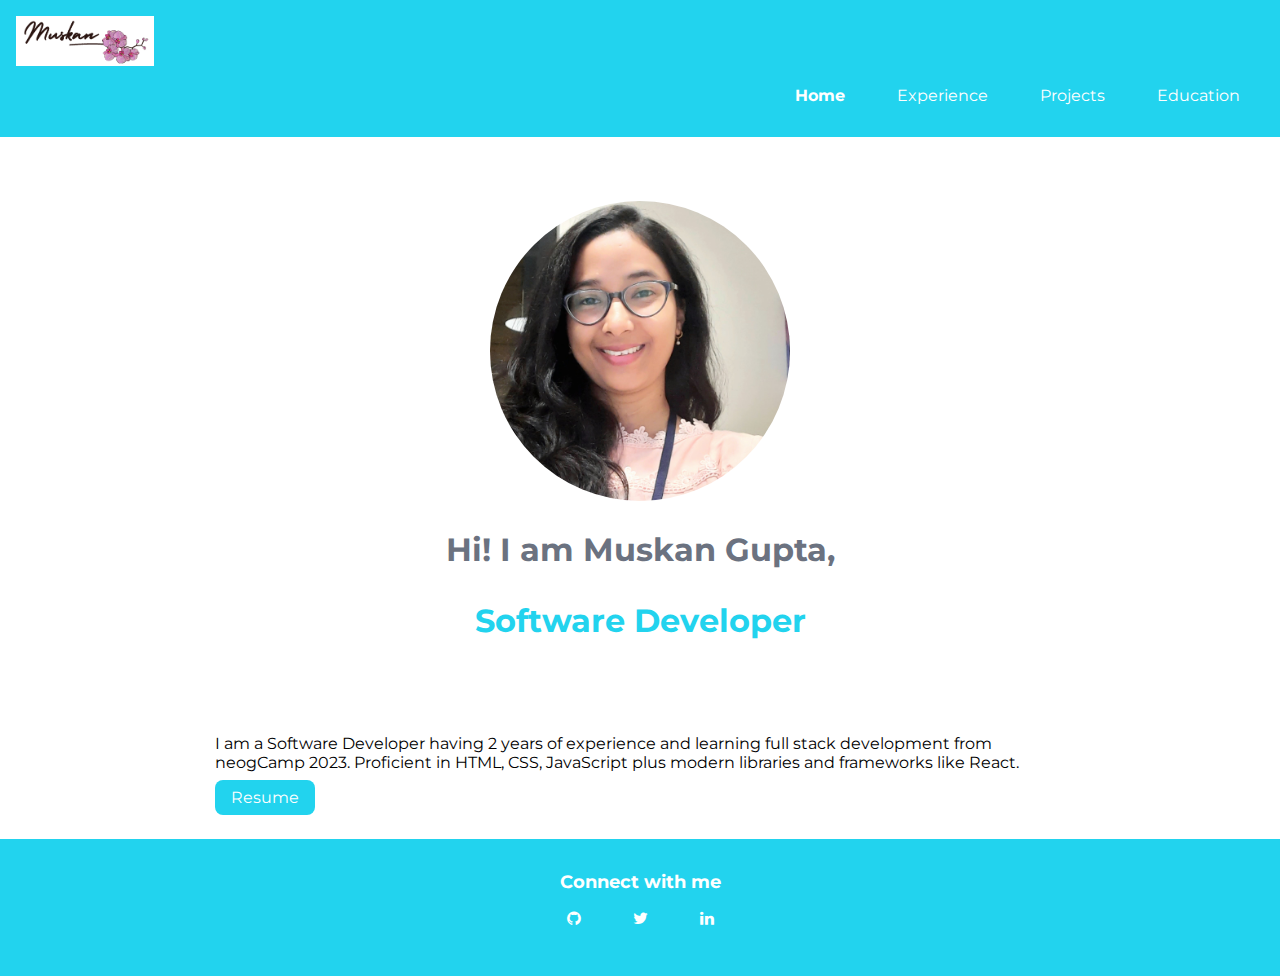
<file: index.html>
<!DOCTYPE html>
<html lang="en">
  <head>
    <meta charset="UTF-8" />
    <meta http-equiv="X-UA-Compatible" content="IE=edge" />
    <meta name="viewport" content="width=device-width, initial-scale=1.0" />
    <title>Home | Muskan Gupta</title>
    <link rel="stylesheet" href="/styles.css" />
    <link
      rel="stylesheet"
      href="https://cdnjs.cloudflare.com/ajax/libs/font-awesome/4.7.0/css/font-awesome.min.css"
    />
  </head>
  <body>
    <nav class="navigation container">
      <div class="nav-brand"><img src="/images/Muskan-logo.png" height="50px"/></div>
      <ul class="list-non-bullet nav-pills">
        <li class="list-item-inline">
          <a class="link link-active" href="/">Home</a>
        </li>
        <li class="list-item-inline">
          <a class="link" href="/experience.html">Experience</a>
        </li>
        <li class="list-item-inline">
          <a class="link" href="/projects.html">Projects</a>
        </li>
        <!-- <li class="list-item-inline">
          <a class="link" href="/blogs.html">Blogs</a>
        </li> -->
        <li class="list-item-inline">
          <a class="link" href="/education.html">Education</a>
        </li>
      </ul>
    </nav>
    <header class="hero">
      <img class="hero-img" src="images/MUSKAN.jpg" />
      <h1 class="hero-heading">
        Hi! I am Muskan Gupta,
        <p class="heading-inverted">Software Developer</p>
      </h1>
    </header>

    <!-- <section class="section ow">
        <div class="container container-center">
            <h1>Technologies</h1>
            <p>I'm familiar with HTML5, CSS3, JavaScript, Git, NodeJS, ReactJS and Web Hosting</p>
        </div>
       
    </section>
    <section class="section">
        <div class="container container-center">
            <h1>Projects</h3>
            <p>I like to showcase my work and thus, you can see my projects hosted online</p>
            <a class="link link-primary" href="/projects.html">See Projects</a>
        </div>
    </section>
    <section class="section ow">
        <div class="container container-center">
            <h1>Blogs</h1>
            <p>I am also working on some technical and non techincal blogs. I like to document my journey of learning.</p>
            <a class="link link-secondary" href="/blogs.html">Read Blogs </a>
        </div>
       
    </section> -->
    <section class="section">
      <div class="container container-center">
        <!-- <h1>Projects</h3> -->
        <p>
          I am a Software Developer having 2 years of experience and learning
          full stack development from neogCamp 2023. Proficient in HTML, CSS,
          JavaScript plus modern libraries and frameworks like React.
        </p>
        <!-- <a class="link link-primary" href="/projects.html">See Projects</a> -->
        <a
          class="link link-primary"
          href="https://www.dropbox.com/scl/fi/qvkech6oev6zp2ziqg8ep/Muskan-Gupta-Resume.pdf?rlkey=4brwbwcna6hjy8vlw7s2j96bl&dl=0"
          target="_blank"
          >Resume</a
        >
      </div>
    </section>
    <footer class="footer">
      <div class="footer-header">Connect with me</div>
      <ul class="social-links list-non-bullet">
        <li class="list-item-inline">
          <a class="link" href="https://github.com/GMuskan/" target="_blank"
            ><i class="fa fa-github" aria-hidden="true"></i
          ></a>
        </li>
        <li class="list-item-inline">
          <a class="link" href="https://twitter.com/Muskaan58571762" target="_blank"
            ><i class="fa fa-twitter" aria-hidden="true"></i
          ></a>
        </li>
        <li class="list-item-inline">
          <a
            class="link"
            href="https://www.linkedin.com/in/muskan-gupta-75482b166/"
            target="_blank"
            ><i class="fa fa-linkedin" aria-hidden="true"></i
          ></a>
        </li>
      </ul>
    </footer>
  </body>
</html>
</file>
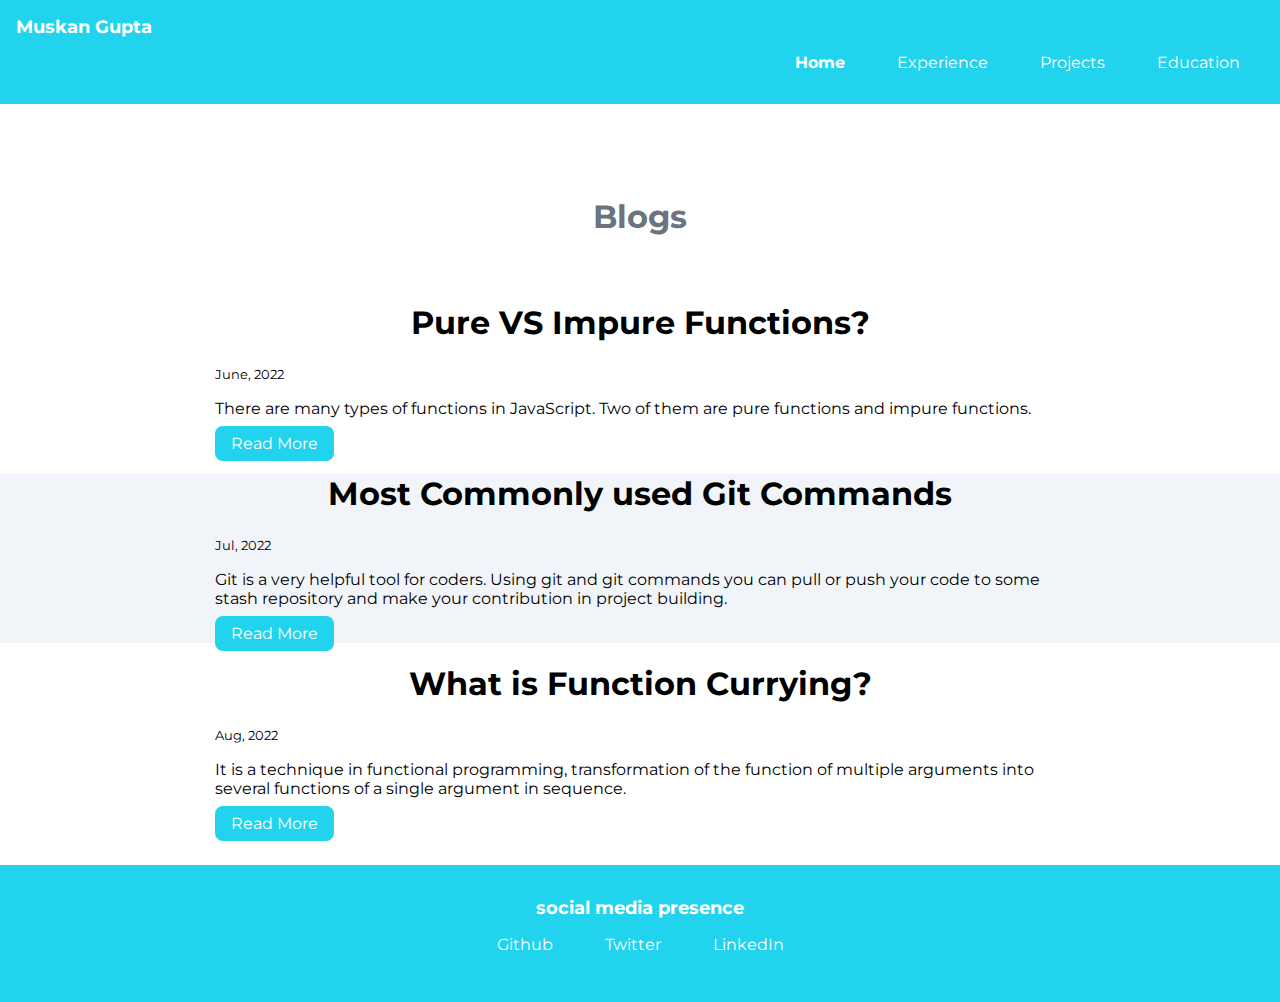
<file: blogs.html>
<!DOCTYPE html>
<html lang="en">
<head>
    <meta charset="UTF-8">
    <meta http-equiv="X-UA-Compatible" content="IE=edge">
    <meta name="viewport" content="width=device-width, initial-scale=1.0">
    <title>Blogs | Muskan Gupta</title>
    <link rel="stylesheet" href="/styles.css">
</head>
<body>
    <nav class="navigation container">
        <div class="nav-brand">Muskan Gupta</div>
        <ul class="list-non-bullet nav-pills">
            <li class="list-item-inline">
                <a class="link link-active" href="/">Home</a>
            </li>
            <li class="list-item-inline">
                <a class="link" href="/experience.html">Experience</a>
            </li>
            <li class="list-item-inline">
                <a class="link" href="/projects.html">Projects</a>
            </li>
            <!-- <li class="list-item-inline">
                <a class="link" href="/blogs.html">Blogs</a>
            </li> -->
            <li class="list-item-inline">
                <a class="link" href="/education.html">Education</a>
            </li>
        </ul>
    </nav>
    <header class="hero">
        
        <h1 class="hero-heading">Blogs</h1>
    </header>
    <ul class="list-non-bullet section">
        <li>
            <div class="container container-center">
                <h1>Pure VS Impure Functions?</h1>
                <small>June, 2022</small>
                <p>There are many types of functions in JavaScript. Two of them are pure functions and impure functions.</p>
                <a class="link link-primary" href="./pureImpureFunctions.html">Read More</a>
               
            </div>
            
        </li>
    </ul>

    <ul class="list-non-bullet section ow">
        <li>
            <div class="container container-center">
                <h1>Most Commonly used Git Commands </h1>
                <small>Jul, 2022</small>
                <p>Git is a very helpful tool for coders. Using git and git commands you can pull or push your code to some stash repository and make your contribution in project building. </p>
                <a class="link link-primary" href="./gitcommands.html">Read More</a>
               
            </div>
            
        </li>
    </ul>
    
    <ul class="list-non-bullet section">
        <li>
            <div class="container container-center">
                <h1>What is Function Currying? </h1>
                <small>Aug, 2022</small>
                <p>It is a technique in functional programming, transformation of the function of multiple arguments into several functions of a single argument in sequence.</p>
                <a class="link link-primary" href="./functionCurrying.html">Read More</a>
               
            </div>
            
        </li>
    </ul>

    <footer class="footer">
        <div class="footer-header">social media presence</div>
        <ul class="social-links list-non-bullet ">
            <li class="list-item-inline">
                <a class="link" href="https://github.com/GMuskan/">Github</a>
            </li>
            <li class="list-item-inline">
                <a class="link" href="https://twitter.com/Muskan0905">Twitter</a>
            </li>
            <li class="list-item-inline">
                <a class="link" href="https://www.linkedin.com/in/muskan-gupta-75482b166/">LinkedIn</a>
            </li>
        </ul>   
    </footer>
</body>
</html>
</file>
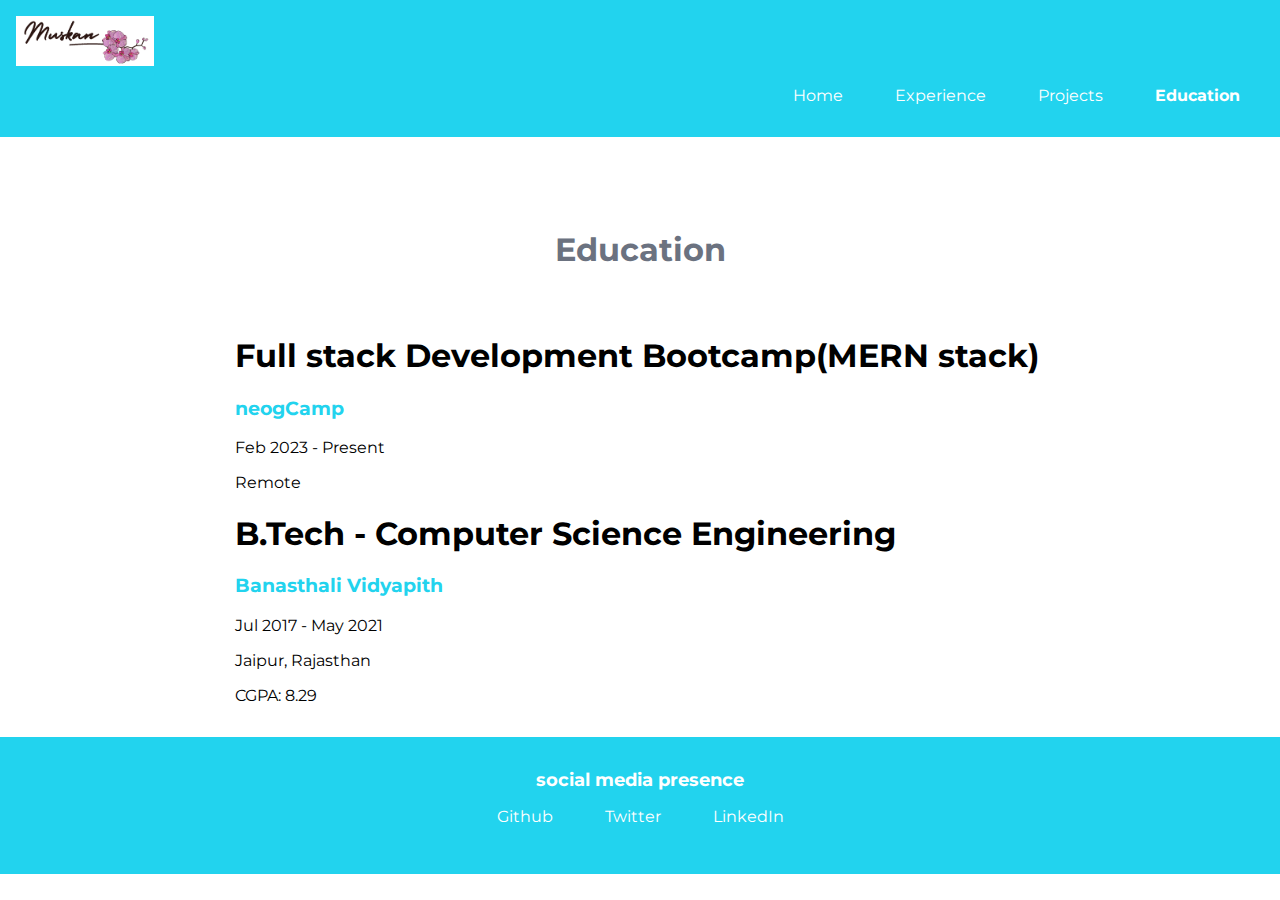
<file: education.html>
<!DOCTYPE html>
<html lang="en">
  <head>
    <meta charset="UTF-8" />
    <meta http-equiv="X-UA-Compatible" content="IE=edge" />
    <meta name="viewport" content="width=device-width, initial-scale=1.0" />
    <title>Projects | Muskan Gupta</title>
    <link rel="stylesheet" href="/styles.css" />
    <link
      rel="stylesheet"
      href="https://cdnjs.cloudflare.com/ajax/libs/font-awesome/4.7.0/css/font-awesome.min.css"
    />
  </head>
  <body>
    <nav class="navigation container">
      <div class="nav-brand">
        <img src="/images/Muskan-logo.png" height="50px" />
      </div>
      <ul class="list-non-bullet nav-pills">
        <li class="list-item-inline">
          <a class="link" href="/">Home</a>
        </li>
        <li class="list-item-inline">
          <a class="link" href="/experience.html">Experience</a>
        </li>
        <li class="list-item-inline">
          <a class="link" href="/projects.html">Projects</a>
        </li>
        <!-- <li class="list-item-inline">
          <a class="link" href="/blogs.html">Blogs</a>
        </li> -->
        <li class="list-item-inline">
          <a class="link link-active" href="/education.html">Education</a>
        </li>
      </ul>
    </nav>
    <header class="hero">
      <h1 class="hero-heading">
        Education
        <!-- <span class="heading-inverted">projects</span> -->
      </h1>
    </header>
    <ul class="list-non-bullet">
      <li>
        <div class="container container-center">
          <h1>Full stack Development Bootcamp(MERN stack)</h1>
          <h3>
            <span class="heading-inverted">neogCamp</span>
          </h3>
          <p>Feb 2023 - Present</p>
          <p>Remote</p>
        </div>
      </li>
      <li>
        <div class="container container-center">
          <h1>B.Tech - Computer Science Engineering</h1>
          <h3><span class="heading-inverted">Banasthali Vidyapith</span></h3>
          <p>Jul 2017 - May 2021</p>
          <p>Jaipur, Rajasthan</p>
          <p>CGPA: 8.29</p>
        </div>
      </li>
    </ul>
    <footer class="footer">
      <div class="footer-header">social media presence</div>
      <ul class="social-links list-non-bullet">
        <li class="list-item-inline">
          <a class="link" href="https://github.com/GMuskan/">Github</a>
        </li>
        <li class="list-item-inline">
          <a class="link" href="https://twitter.com/Muskaan58571762">Twitter</a>
        </li>
        <li class="list-item-inline">
          <a
            class="link"
            href="https://www.linkedin.com/in/muskan-gupta-75482b166/"
            >LinkedIn</a
          >
        </li>
      </ul>
    </footer>
  </body>
</html>
</file>
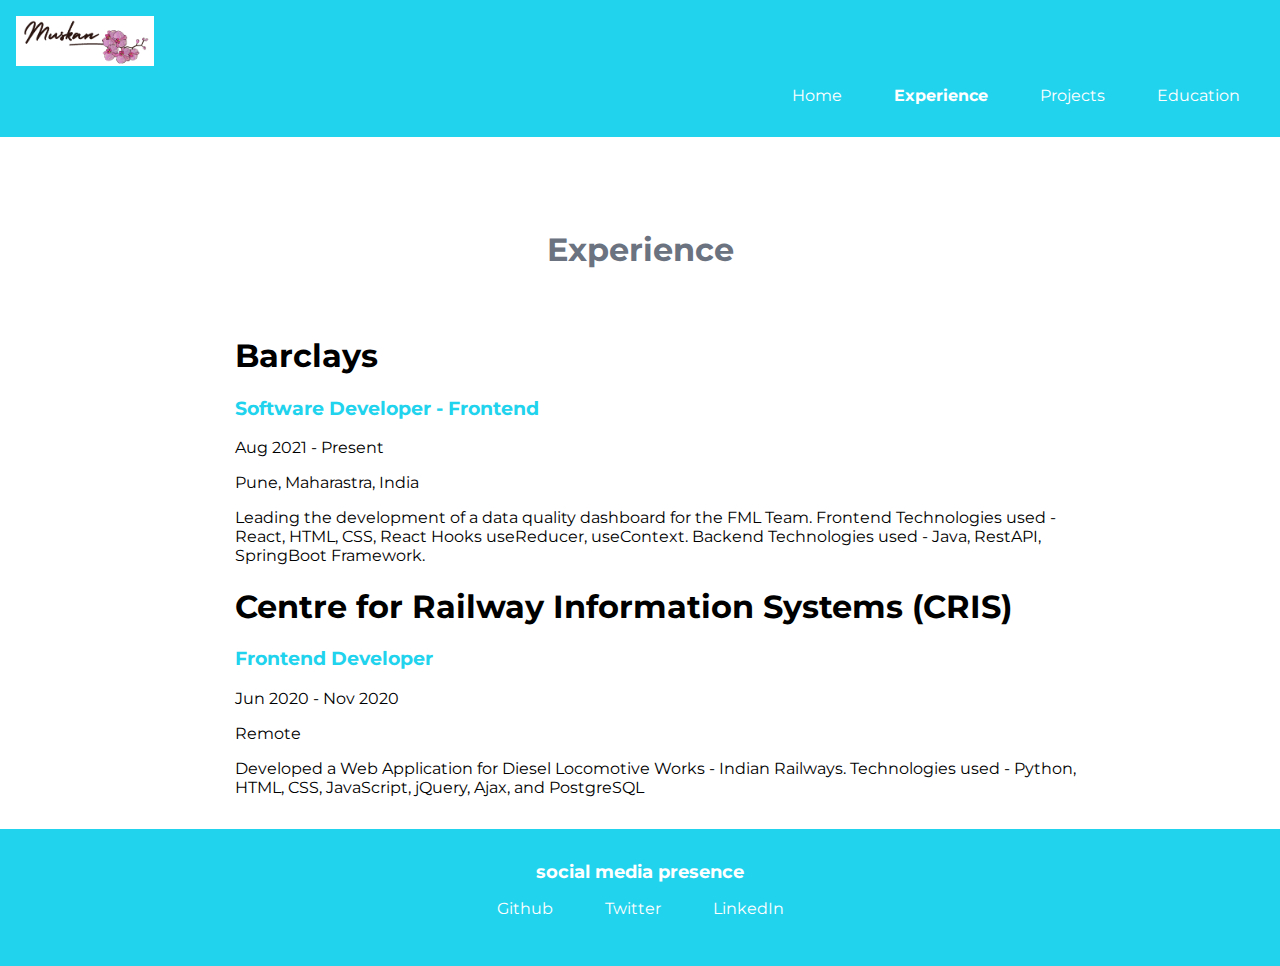
<file: experience.html>
<!DOCTYPE html>
<html lang="en">
  <head>
    <meta charset="UTF-8" />
    <meta http-equiv="X-UA-Compatible" content="IE=edge" />
    <meta name="viewport" content="width=device-width, initial-scale=1.0" />
    <title>Projects | Muskan Gupta</title>
    <link rel="stylesheet" href="/styles.css" />
    <link
      rel="stylesheet"
      href="https://cdnjs.cloudflare.com/ajax/libs/font-awesome/4.7.0/css/font-awesome.min.css"
    />
  </head>
  <body>
    <nav class="navigation container">
      <div class="nav-brand"><img src="/images/Muskan-logo.png" height="50px"/></div>
      <ul class="list-non-bullet nav-pills">
        <li class="list-item-inline">
          <a class="link" href="/">Home</a>
        </li>
        <li class="list-item-inline">
          <a class="link link-active" href="/experience.html">Experience</a>
        </li>
        <li class="list-item-inline">
          <a class="link" href="/projects.html">Projects</a>
        </li>
        <!-- <li class="list-item-inline">
          <a class="link" href="/blogs.html">Blogs</a>
        </li> -->
        <li class="list-item-inline">
          <a class="link" href="/education.html">Education</a>
        </li>
      </ul>
    </nav>
    <header class="hero">
      <h1 class="hero-heading">
        Experience
        <!-- <span class="heading-inverted">projects</span> -->
      </h1>
    </header>
    <ul class="list-non-bullet">
      <li>
        <div class="container container-center">
          <h1>Barclays</h1>
          <h3>
            <span class="heading-inverted">Software Developer - Frontend</span>
          </h3>
          <p>Aug 2021 - Present</p>
          <p>Pune, Maharastra, India</p>
          <p>
            Leading the development of a data quality dashboard for the FML
            Team. Frontend Technologies used - React, HTML, CSS, React Hooks
            useReducer, useContext. Backend Technologies used - Java, RestAPI,
            SpringBoot Framework.
          </p>
        </div>
      </li>
      <li>
        <div class="container container-center">
          <h1>Centre for Railway Information Systems (CRIS)</h1>
          <h3><span class="heading-inverted">Frontend Developer</span></h3>
          <p>Jun 2020 - Nov 2020</p>
          <p>Remote</p>
          <p>
            Developed a Web Application for Diesel Locomotive Works - Indian
            Railways. Technologies used - Python, HTML, CSS, JavaScript, jQuery,
            Ajax, and PostgreSQL
          </p>
        </div>
      </li>
    </ul>
    <footer class="footer">
      <div class="footer-header">social media presence</div>
      <ul class="social-links list-non-bullet">
        <li class="list-item-inline">
          <a class="link" href="https://github.com/GMuskan/">Github</a>
        </li>
        <li class="list-item-inline">
          <a class="link" href="https://twitter.com/Muskaan58571762">Twitter</a>
        </li>
        <li class="list-item-inline">
          <a
            class="link"
            href="https://www.linkedin.com/in/muskan-gupta-75482b166/"
            >LinkedIn</a
          >
        </li>
      </ul>
    </footer>
  </body>
</html>
</file>
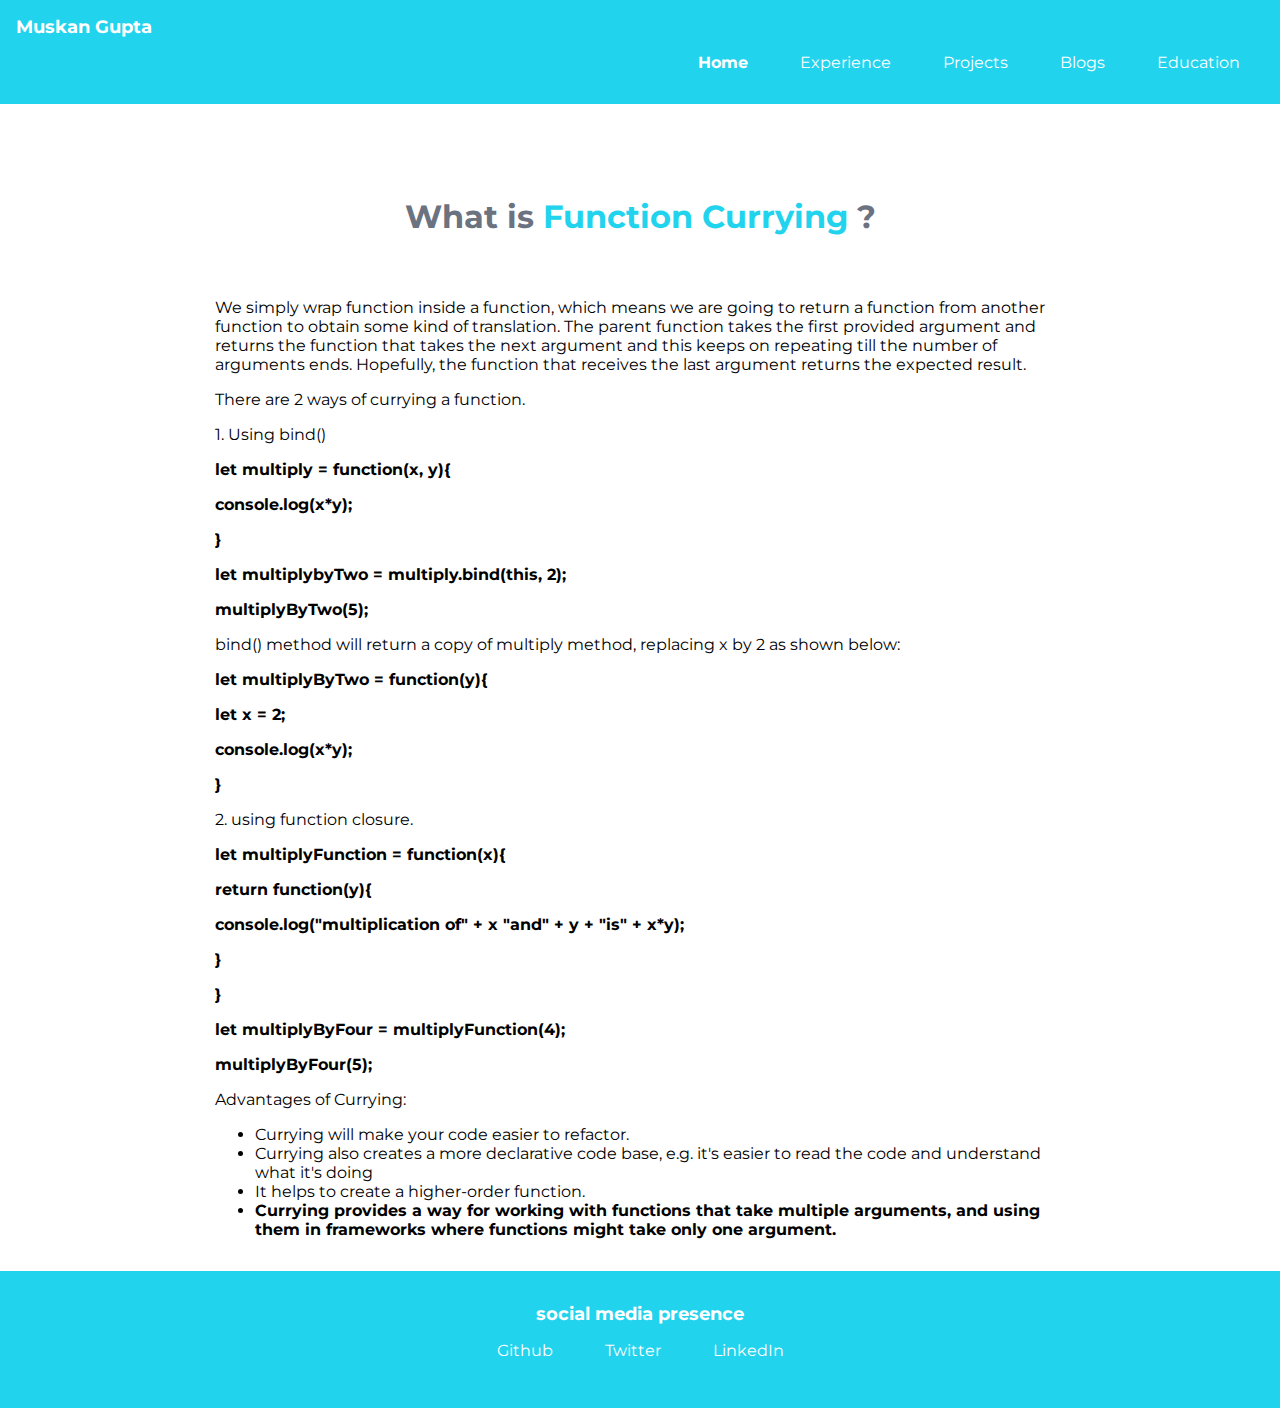
<file: functionCurrying.html>
<!DOCTYPE html>
<html lang="en">
<head>
    <meta charset="UTF-8">
    <meta http-equiv="X-UA-Compatible" content="IE=edge">
    <meta name="viewport" content="width=device-width, initial-scale=1.0">
    <title>Function Currying | Blogs | Muskan Gupta</title>
    <link rel="stylesheet" href="/styles.css">
</head>
<body>
    <nav class="navigation container">
      <div class="nav-brand">Muskan Gupta</div>
      <ul class="list-non-bullet nav-pills">
        <li class="list-item-inline">
          <a class="link link-active" href="/">Home</a>
        </li>
        <li class="list-item-inline">
          <a class="link" href="/experience.html">Experience</a>
        </li>
        <li class="list-item-inline">
          <a class="link" href="/projects.html">Projects</a>
        </li>
        <li class="list-item-inline">
          <a class="link" href="/blogs.html">Blogs</a>
        </li>
        <li class="list-item-inline">
          <a class="link" href="/education.html">Education</a>
        </li>
      </ul>
    </nav>
    <header class="hero">
        <h1 class="hero-heading">What is <span class="heading-inverted">Function Currying</span> ?</h1>
    </header>
    <div class="container container-center">
        <p>We simply wrap function inside a function, which means we are going to return a function from another function to obtain some kind of translation. The parent function takes the first provided argument and returns the function that takes the next argument and this keeps on repeating till the number of arguments ends. Hopefully, the function that receives the last argument returns the expected result.</p>
        <p>There are 2 ways of currying a function.</p>
        <p>1. Using bind()</p>
        <div>
            <b>
                <p>let multiply = function(x, y){</p>
                    <p>console.log(x*y);</p>
                <p>}</p>
                <p>let multiplybyTwo = multiply.bind(this, 2);</p>
                <p>multiplyByTwo(5);</p>
            </b>
        </div>
        <p>bind() method will return a copy of multiply method, replacing x by 2 as shown below:</p>
        <div>
            <b>
                <p>let multiplyByTwo = function(y){</p>
                    <p>let x = 2;</p>
                    <p>console.log(x*y);</p>
                <p>}</p>
            </b>
        </div>
        <p>2. using function closure.</p>
        <div>
            <b>
                <p>let multiplyFunction = function(x){</p>
                    <p>return function(y){</p>
                        <p>console.log("multiplication of" + x "and" + y + "is" + x*y);</p>
                    <p>}</p>
                <p>}</p>
                <p>let multiplyByFour = multiplyFunction(4);</p>
                <p>multiplyByFour(5);</p>
            </b>
        </div>
        <p>Advantages of Currying:</p>
        <div>
            <ul>
                <li>Currying will make your code easier to refactor.</li>
                <li>Currying also creates a more declarative code base, e.g. it's easier to read the code and understand what it's doing</li>
                <li>It helps to create a higher-order function.</li>   
                <li><b>Currying provides a way for working with functions that take multiple arguments, and using them in frameworks where functions might take only one argument. </b></li>
            </ul>
        </div>
        
    </div>
    <footer class="footer">
        <div class="footer-header">social media presence</div>
        <ul class="social-links list-non-bullet ">
            <li class="list-item-inline">
                <a class="link" href="https://github.com/GMuskan/">Github</a>
            </li>
            <li class="list-item-inline">
                <a class="link" href="https://twitter.com/Muskan0905">Twitter</a>
            </li>
            <li class="list-item-inline">
                <a class="link" href="https://www.linkedin.com/in/muskan-gupta-75482b166/">LinkedIn</a>
            </li>
        </ul>
        
    </footer>   
    
</body>
</html>
</file>
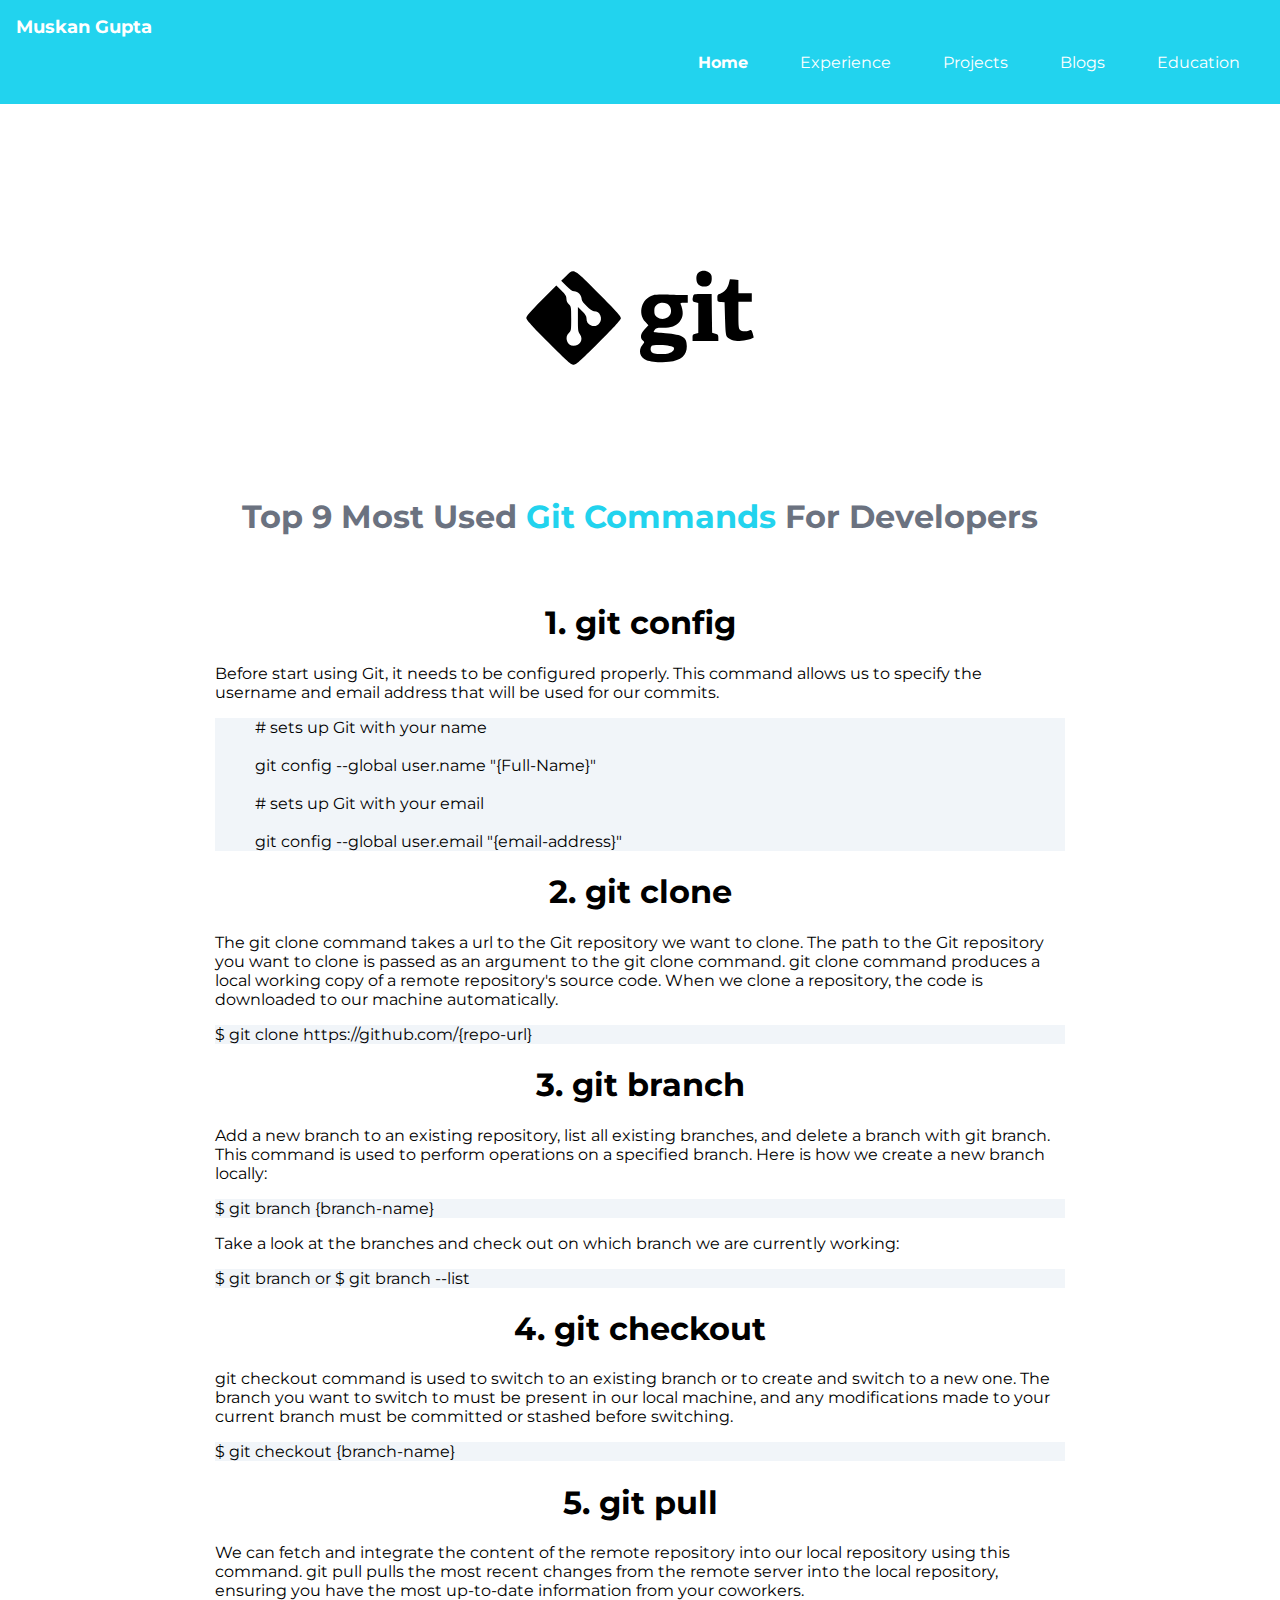
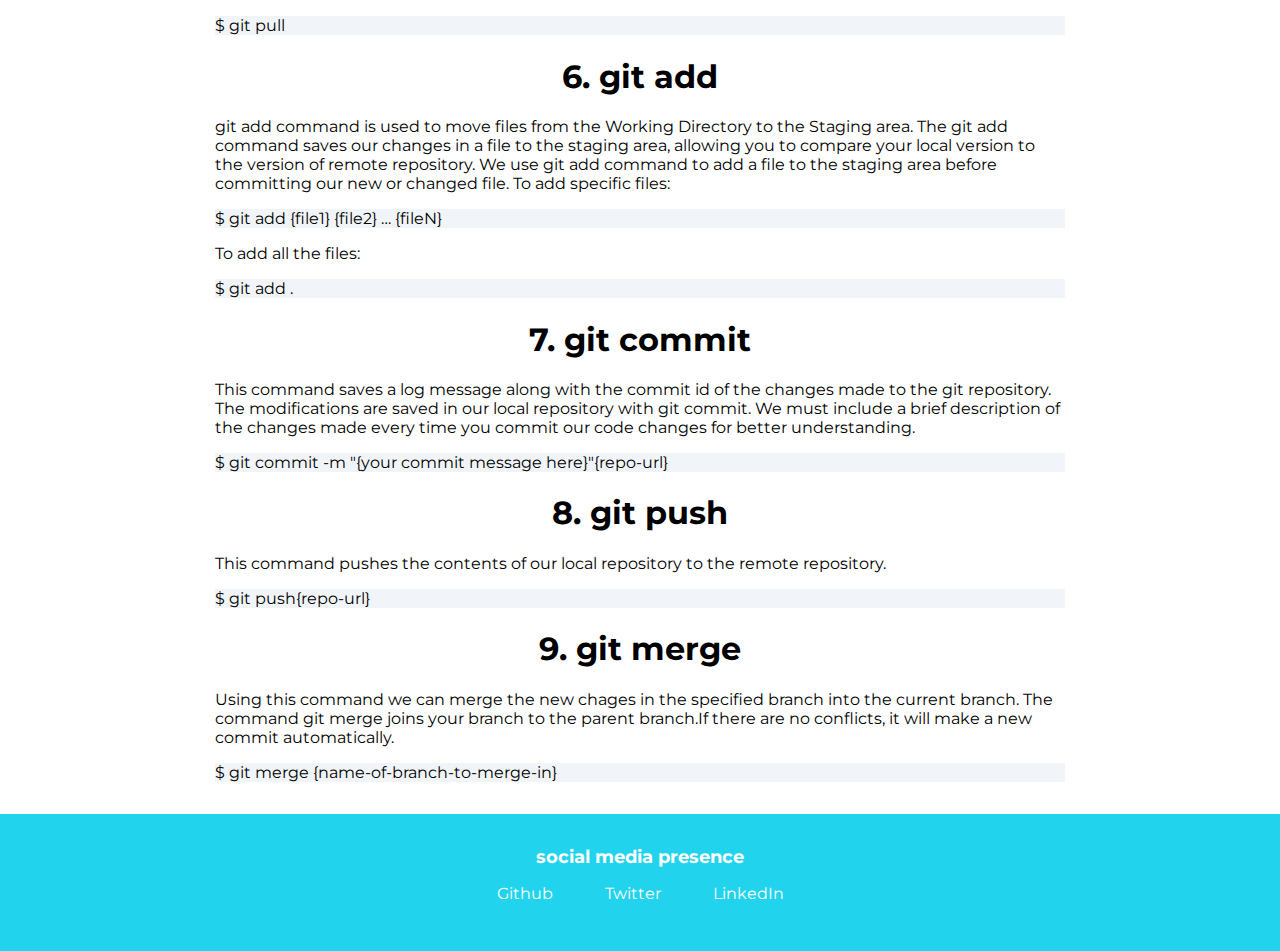
<file: gitcommands.html>
<!DOCTYPE html>
<html lang="en">
<head>
    <meta charset="UTF-8">
    <meta http-equiv="X-UA-Compatible" content="IE=edge">
    <meta name="viewport" content="width=device-width, initial-scale=1.0">
    <title>Git Commands | Blogs | Muskan Gupta</title>
    <link rel="stylesheet" href="/styles.css">
</head>
<body>
    <nav class="navigation container">
      <div class="nav-brand">Muskan Gupta</div>
      <ul class="list-non-bullet nav-pills">
        <li class="list-item-inline">
          <a class="link link-active" href="/">Home</a>
        </li>
        <li class="list-item-inline">
          <a class="link" href="/experience.html">Experience</a>
        </li>
        <li class="list-item-inline">
          <a class="link" href="/projects.html">Projects</a>
        </li>
        <li class="list-item-inline">
          <a class="link" href="/blogs.html">Blogs</a>
        </li>
        <li class="list-item-inline">
          <a class="link" href="/education.html">Education</a>
        </li>
      </ul>
    </nav>
    <header class="hero">
        <img class="hero-img" src="images/git-image.svg" />
        <h1 class="hero-heading">Top 9 Most Used <span class="heading-inverted">Git Commands</span> For Developers</h1>
    </header>
    <section class="section">
        <div class="container container-center">
            <h1>1. git config</h1>
            <p>Before start using Git, it needs to be configured properly. This command allows us to specify the username and email address that will be used for our commits.</p>
            <section class="section section ow">
                <ul class="list-non-bullet">
                    <li># sets up Git with your name</li>
                    <br/>
                    <li>git config --global user.name "{Full-Name}"</li>
                    <br/>
                    <li># sets up Git with your email</li>
                    <br/>
                    <li>git config --global user.email "{email-address}"</li>
                </ul>
            </section>
        </div>
    </section>
    
    <section class="section">
        <div class="container container-center">
            <h1>2. git clone</h1>
            <p>The git clone command takes a url to the Git repository we want to clone. The path to the Git repository you want to clone is passed as an argument to the git clone command. git clone command produces a local working copy of a remote repository's source code. When we clone a repository, the code is downloaded to our machine automatically.</p>
            <section class="section section ow">
                <p>$ git clone https://github.com/{repo-url}</p>
            </section>
        </div>
    </section>

    <section class="section">
        <div class="container container-center">
            <h1>3. git branch</h1>
            <p>Add a new branch to an existing repository, list all existing branches, and delete a branch with git branch. This command is used to perform operations on a specified branch. Here is how we create a new branch locally:</p>
            <section class="section section ow">
                <p>$ git branch {branch-name}</p>
            </section>
            <p>Take a look at the branches and check out on which branch we are currently working:</p>
            <section class="section section ow">
                <p>$ git branch or $ git branch --list</p>
            </section>
        </div>
    </section>

    <section class="section">
        <div class="container container-center">
            <h1>4. git checkout</h1>
            <p>git checkout command is used to switch to an existing branch or to create and switch to a new one. The branch you want to switch to must be present in our local machine, and any modifications made to your current branch must be committed or stashed before switching.</p>
            <section class="section section ow">
                <p>$ git checkout {branch-name}</p>
            </section>
        </div>
    </section>

    <section class="section">
        <div class="container container-center">
            <h1>5. git pull</h1>
            <p>We can fetch and integrate the content of the remote repository into our local repository using this command. git pull pulls the most recent changes from the remote server into the local repository, ensuring you have the most up-to-date information from your coworkers.</p>
            <section class="section section ow">
                <p>$ git pull</p>
            </section>
        </div>
    </section>
   
    <section class="section">
        <div class="container container-center">
            <h1>6. git add</h1>
            <p>git add command is used to move files from the Working Directory to the Staging area. The git add command saves our changes in a file to the staging area, allowing you to compare your local version to the version of remote repository. We use git add command to add a file to the staging area before committing our new or changed file. To add specific files:</p>
            <section class="section section ow">
                <p>$ git add {file1} {file2} … {fileN}</p>
            </section>
            <p>To add all the files:</p>
            <section class="section section ow">
                <p>$ git add .</p>
            </section>
        </div>
    </section>

    <section class="section">
        <div class="container container-center">
            <h1>7. git commit</h1>
            <p>This command saves a log message along with the commit id of the changes made to the git repository. The modifications are saved in our local repository with git commit. We must include a brief description of the changes made every time you commit our code changes for better understanding.</p>
            <section class="section section ow">
                <p>$ git commit -m "{your commit message here}"{repo-url}</p>
            </section>
        </div>
    </section>
    
    <section class="section">
        <div class="container container-center">
            <h1>8. git push</h1>
            <p>This command pushes the contents of our local repository to the remote repository.</p>
            <section class="section section ow">
                <p>$ git push{repo-url}</p>
            </section>
        </div>
    </section>
    
    
    <section class="section">
        <div class="container container-center">
            <h1>9. git merge</h1>
            <p>Using this command we can merge the new chages in the specified branch into the current branch. The command git merge joins your branch to the parent branch.If there are no conflicts, it will make a new commit automatically.</p>
            <section class="section section ow">
                <p>$ git merge {name-of-branch-to-merge-in}</p>
            </section>
        </div>
    </section>
    
    
    <footer class="footer">
        <div class="footer-header">social media presence</div>
        <ul class="social-links list-non-bullet ">
            <li class="list-item-inline">
                <a class="link" href="https://github.com/GMuskan/">Github</a>
            </li>
            <li class="list-item-inline">
                <a class="link" href="https://twitter.com/Muskan0905">Twitter</a>
            </li>
            <li class="list-item-inline">
                <a class="link" href="https://www.linkedin.com/in/muskan-gupta-75482b166/">LinkedIn</a>
            </li>
        </ul>
        
    </footer>
    </body>
</file>
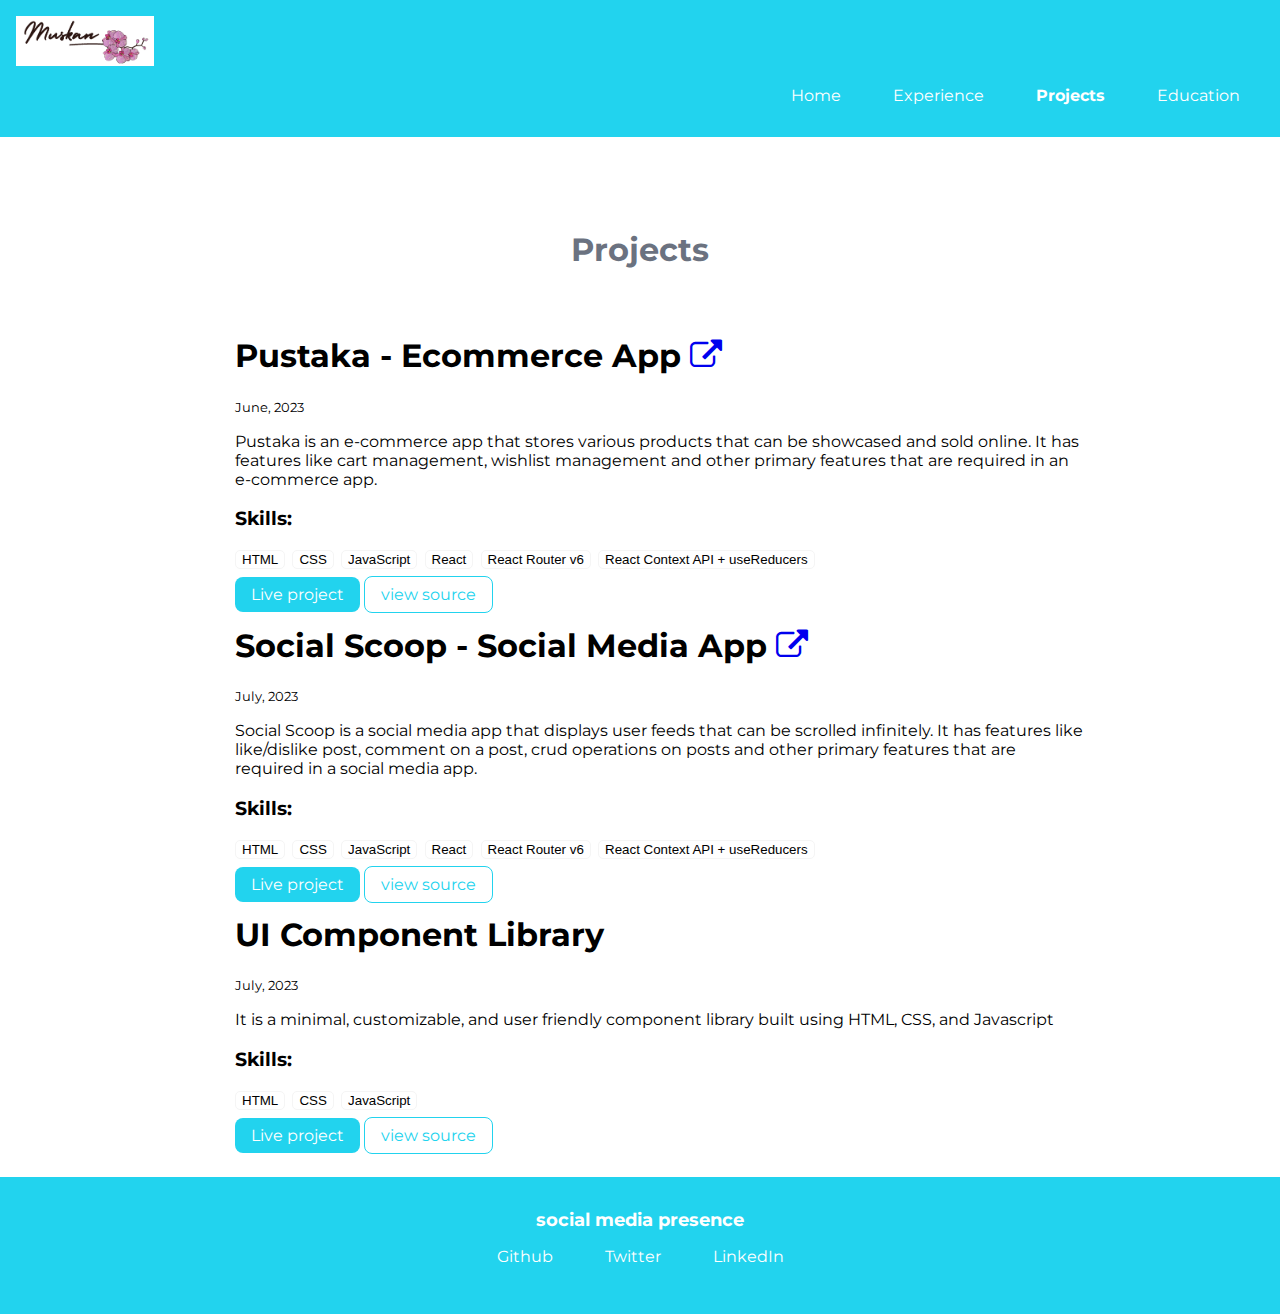
<file: projects.html>
<!DOCTYPE html>
<html lang="en">
  <head>
    <meta charset="UTF-8" />
    <meta http-equiv="X-UA-Compatible" content="IE=edge" />
    <meta name="viewport" content="width=device-width, initial-scale=1.0" />
    <title>Projects | Muskan Gupta</title>
    <link rel="stylesheet" href="/styles.css" />
    <link
      rel="stylesheet"
      href="https://cdnjs.cloudflare.com/ajax/libs/font-awesome/4.7.0/css/font-awesome.min.css"
    />
  </head>
  <body>
    <nav class="navigation container">
      <div class="nav-brand"><img src="/images/Muskan-logo.png" height="50px"/></div>
      <ul class="list-non-bullet nav-pills">
        <li class="list-item-inline">
          <a class="link" href="/">Home</a>
        </li>
        <li class="list-item-inline">
          <a class="link" href="/experience.html">Experience</a>
        </li>
        <li class="list-item-inline">
          <a class="link link-active" href="/projects.html">Projects</a>
        </li>
        <!-- <li class="list-item-inline">
          <a class="link" href="/blogs.html">Blogs</a>
        </li> -->
        <li class="list-item-inline">
          <a class="link" href="/education.html">Education</a>
        </li>
      </ul>
    </nav>
    <header class="hero">
      <h1 class="hero-heading">
        Projects
        <!-- <span class="heading-inverted">projects</span> -->
      </h1>
    </header>
    <ul class="list-non-bullet">
      <li>
        <div class="container container-center">
          <h1>
            Pustaka - Ecommerce App
            <span title="Watch on loom"
              ><a
                href="https://www.loom.com/share/b45888f1644c4cd893813ab808fba995"
                target="_blank"
                ><i class="fa fa-external-link" aria-hidden="true"></i></a
            ></span>
          </h1>
          <small>June, 2023</small>
          <p>
            Pustaka is an e-commerce app that stores various products that can
            be showcased and sold online. It has features like cart management,
            wishlist management and other primary features that are required in
            an e-commerce app.
          </p>
          <h3>Skills:</h3>
          <button>HTML</button>
          <button>CSS</button>
          <button>JavaScript</button>
          <button>React</button>
          <button>React Router v6</button>
          <button>React Context API + useReducers</button>

          <div>
            <a
              class="link link-primary"
              href="https://pustaka-ecommerce.netlify.app/"
              target="_blank"
              >Live project</a
            >
            <a
              class="link link-secondary"
              href="https://github.com/GMuskan/Pustaka"
              target="_blank"
              >view source</a
            >
          </div>
        </div>
      </li>

      <li>
        <div class="container container-center">
          <h1>
            Social Scoop - Social Media App
            <span title="Watch on loom"
              ><a
                href="https://www.loom.com/share/7c35e7346b154855a0ed6ebd7df2abe0"
                target="_blank"
                ><i class="fa fa-external-link" aria-hidden="true"></i></a
            ></span>
          </h1>
          <small>July, 2023</small>
          <p>
            Social Scoop is a social media app that displays user feeds that can
            be scrolled infinitely. It has features like like/dislike post,
            comment on a post, crud operations on posts and other primary
            features that are required in a social media app.
          </p>
          <h3>Skills:</h3>
          <button>HTML</button>
          <button>CSS</button>
          <button>JavaScript</button>
          <button>React</button>
          <button>React Router v6</button>
          <button>React Context API + useReducers</button>
          <div>
            <a
              class="link link-primary"
              href="https://social-scooop.netlify.app/"
              target="_blank"
              >Live project</a
            >
            <a
              class="link link-secondary"
              href="https://github.com/GMuskan/social-scoop"
              target="_blank"
              >view source</a
            >
          </div>
        </div>
      </li>

      <li>
        <div class="container container-center">
          <h1>UI Component Library</h1>
          <small>July, 2023</small>
          <p>
            It is a minimal, customizable, and user friendly component library
            built using HTML, CSS, and Javascript
          </p>
          <h3>Skills:</h3>
          <button>HTML</button>
          <button>CSS</button>
          <button>JavaScript</button>
          <div>
            <a
              class="link link-primary"
              href="https://ui-components-library.netlify.app/"
              target="_blank"
              >Live project</a
            >
            <a
              class="link link-secondary"
              href="https://github.com/GMuskan/UI-Component-Library"
              target="_blank"
              >view source</a
            >
          </div>
        </div>
      </li>

      <!-- <li>
        <div class="container container-center">
          <h1>1. how well do you know me ?</h1>
          <small>June, 2022</small>
          <p>
            A CLI app built with <strong>nodeJS</strong>. You can send this to
            your friends and find out who really knows you
          </p>
          <a
            class="link link-primary"
            href="https://replit.com/@MuskaanGupta2/EndGame?embed=1&output=1"
            target="_blank"
            >Live project</a
          >
          <a
            class="link link-secondary"
            href="https://github.com/GMuskan/Quiz-Myself"
            target="_blank"
            >view source</a
          >
        </div>
      </li>
      <li>
        <div class="container container-center">
          <h1>2. are you a friends fan ?</h1>
          <small>June, 2022</small>
          <p>
            Do you know about most popular F.R.I.E.N.D.S web series? Let's play
            a quiz
          </p>
          <a
            class="link link-primary"
            href="https://replit.com/@MuskaanGupta2/Friends-quiz?embed=1&output=1"
            target="_blank"
            >Live project</a
          >
          <a
            class="link link-secondary"
            href="https://github.com/GMuskan/Friends-Quiz"
            target="_blank"
            >view source</a
          >
        </div>
      </li>
      <li>
        <div class="container container-center">
          <h1>3. Minion Speak Translator</h1>
          <small>June, 2022</small>
          <p>
            Convert from English to Minion speak. This language is spoken by the
            minions in <strong>Despicable Me</strong>. The language is actually
            a composition of lots of languages.
            <strong>Yi kai yai yai bananna!</strong> Minion is a registered
            trademark of Universal Studios.
          </p>
          <a
            class="link link-primary"
            href="https://translate-to-banana-languge.netlify.app/"
            target="_blank"
            >Live project</a
          >
          <a
            class="link link-secondary"
            href="https://github.com/GMuskan/banana-translation-app"
            target="_blank"
            >view source</a
          >
        </div>
      </li>
      <li>
        <div class="container container-center">
          <h1>4. German Accent Translator</h1>
          <small>June, 2022</small>
          <p>Convert from English to German Accent.</p>
          <a
            class="link link-primary"
            href="https://german-accent-translation-app.netlify.app/"
            target="_blank"
            >Live project</a
          >
          <a
            class="link link-secondary"
            href="https://github.com/GMuskan/german-accent-translation-app"
            target="_blank"
            >view source</a
          >
        </div>
      </li>
      <li>
        <div class="container container-center">
          <h1>5. Emoticon Interpreter</h1>
          <small>June, 2022</small>
          <p>Interprets the meaning of some popular emojis.</p>
          <a
            class="link link-primary"
            href="https://ydm263.csb.app/"
            target="_blank"
            >Live project</a
          >
          <a
            class="link link-secondary"
            href="https://github.com/GMuskan/Emoticon-Interpreter"
            target="_blank"
            >view source</a
          >
        </div>
      </li>
      <li>
        <div class="container container-center">
          <h1>6. Are you foody ? Check some Interesting dishes here!</h1>
          <small>June, 2022</small>
          <p>Popular food genres with high-rated dishes are displayed.</p>
          <a
            class="link link-primary"
            href="https://pc5ryp.csb.app/"
            target="_blank"
            >Live project</a
          >
          <a
            class="link link-secondary"
            href="https://github.com/GMuskan/Food-Generes"
            target="_blank"
            >view source</a
          >
        </div>
      </li>
      <li>
        <div class="container container-center">
          <h1>7. Know your cash return</h1>
          <small>July, 2022</small>
          <p>
            This app calculates the minimum number of notes to be returned in
            cash after bill payment.
          </p>
          <a
            class="link link-primary"
            href="https://cash-returns.netlify.app/"
            target="_blank"
            >Live project</a
          >
          <a
            class="link link-secondary"
            href="https://github.com/GMuskan/cash-register-app"
            target="_blank"
            >view source</a
          >
        </div>
      </li>
      <li>
        <div class="container container-center">
          <h1>8. Is your birthday lucky ?</h1>
          <small>July, 2022</small>
          <p></p>
          <a
            class="link link-primary"
            href="https://lucky-bday-or-not.netlify.app/"
            target="_blank"
            >Live project</a
          >
          <a
            class="link link-secondary"
            href="https://github.com/GMuskan/Birthday-Lucky-Or-Not"
            target="_blank"
            >view source</a
          >
        </div>
      </li>
      <li>
        <div class="container container-center">
          <h1>9. Do you know about Triangle ?</h1>
          <small>July, 2022</small>
          <p>
            You can do hands-on over the triangles and get comfortable with
            triangle properties and some basic formulas. Also you can test your
            knowledge via the nteresting quiz here.
          </p>
          <a
            class="link link-primary"
            href="https://triangles-hands-on.netlify.app/"
            target="_blank"
            >Live project</a
          >
          <a
            class="link link-secondary"
            href="https://github.com/GMuskan/fun-with-triangles"
            target="_blank"
            >view source</a
          >
        </div>
      </li>
      <li>
        <div class="container container-center">
          <h1>10. Is your birthday palindrome ?</h1>
          <small>Aug, 2022</small>
          <p>
            Here you can check if your birthday is palindrome or not. If not
            then it will tell you by how many days you missed it.
          </p>
          <a
            class="link link-primary"
            href="https://check-bday-palindrome-check.netlify.app/"
            target="_blank"
            >Live project</a
          >
          <a
            class="link link-secondary"
            href="https://github.com/GMuskan/Is-your-birthday-palindrome"
            target="_blank"
            >view source</a
          >
        </div>
      </li>
      <li>
        <div class="container container-center">
          <h1>11. Interested in Share Market</h1>
          <small>Aug, 2022</small>
          <p>
            Here you can check whether you are in profit or loss with your
            current share holdings.
          </p>
          <a
            class="link link-primary"
            href="https://check-stock-profit-and-loss.netlify.app/"
            target="_blank"
            >Live project</a
          >
          <a
            class="link link-secondary"
            href="https://github.com/GMuskan/stock-purchase-profit-or-loss"
            target="_blank"
            >view source</a
          >
        </div>
      </li> -->
    </ul>
    <footer class="footer">
      <div class="footer-header">social media presence</div>
      <ul class="social-links list-non-bullet">
        <li class="list-item-inline">
          <a class="link" href="https://github.com/GMuskan/">Github</a>
        </li>
        <li class="list-item-inline">
          <a class="link" href="https://twitter.com/Muskaan58571762">Twitter</a>
        </li>
        <li class="list-item-inline">
          <a
            class="link"
            href="https://www.linkedin.com/in/muskan-gupta-75482b166/"
            >LinkedIn</a
          >
        </li>
      </ul>
    </footer>
  </body>
</html>
</file>
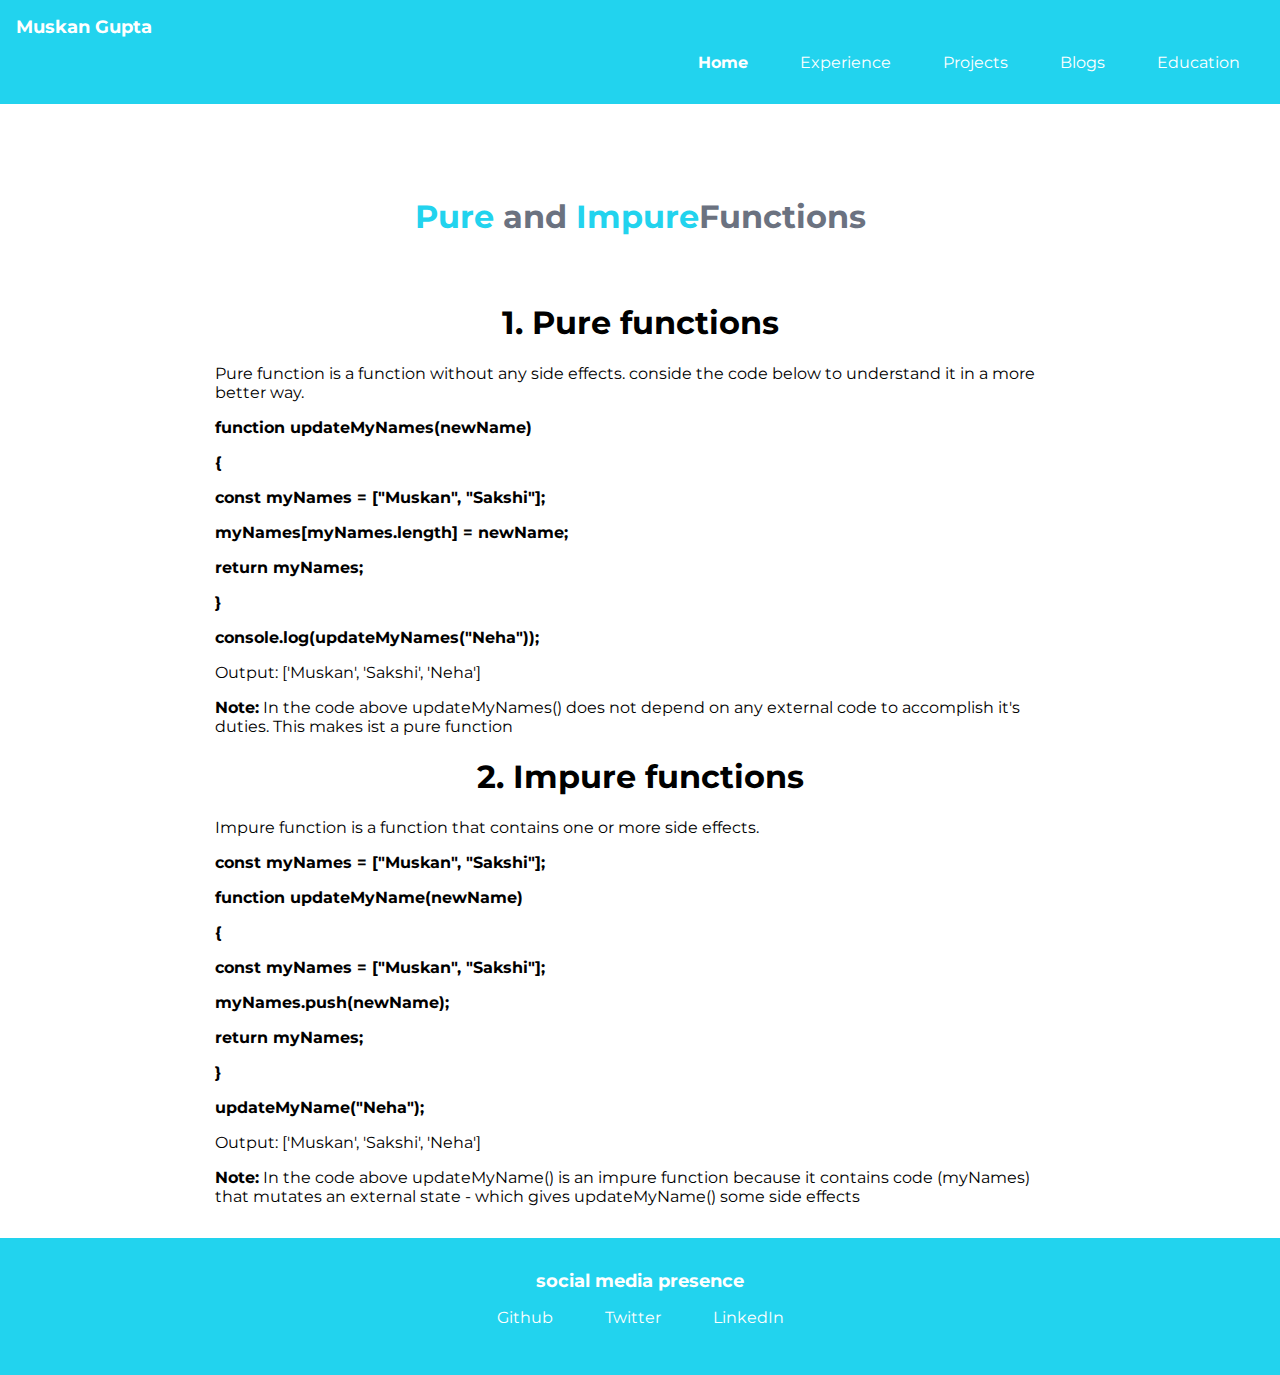
<file: pureImpureFunctions.html>
<!DOCTYPE html>
<html lang="en">
<head>
    <meta charset="UTF-8">
    <meta http-equiv="X-UA-Compatible" content="IE=edge">
    <meta name="viewport" content="width=device-width, initial-scale=1.0">
    <title>Pure and Impure Functions | Blogs | Muskan Gupta</title>
    <link rel="stylesheet" href="/styles.css">
</head>
<body>
    <nav class="navigation container">
      <div class="nav-brand">Muskan Gupta</div>
      <ul class="list-non-bullet nav-pills">
        <li class="list-item-inline">
          <a class="link link-active" href="/">Home</a>
        </li>
        <li class="list-item-inline">
          <a class="link" href="/experience.html">Experience</a>
        </li>
        <li class="list-item-inline">
          <a class="link" href="/projects.html">Projects</a>
        </li>
        <li class="list-item-inline">
          <a class="link" href="/blogs.html">Blogs</a>
        </li>
        <li class="list-item-inline">
          <a class="link" href="/education.html">Education</a>
        </li>
      </ul>
    </nav>
    <header class="hero">
        <h1 class="hero-heading"><span class="heading-inverted">Pure</span> and <span class="heading-inverted">Impure</span>Functions</h1>
    </header>
    <section class="section">
        <div class="container container-center">
            <h1>1. Pure functions</h1>
            <p>Pure function is a function without any side effects. conside the code below to understand it in a more better way.</p>
            <div>
                <b>
                    <p>function updateMyNames(newName)</p>
                    <p>{</p>
                    <p> const myNames = ["Muskan", "Sakshi"];</p>
                    <p>myNames[myNames.length] = newName;</p>
                    <p>return myNames;</p>
                    <p>}</p>
                    <p>console.log(updateMyNames("Neha"));</p>
                </b>
            </div>
            <p>Output: ['Muskan', 'Sakshi', 'Neha']</p>
            <p><b>Note:</b> In the code above updateMyNames() does not depend on any external code to accomplish it's duties. This makes ist a pure function</p>
        </div>

    </section>
    <section class="section">
        <div class="container container-center">
            <h1>2. Impure functions</h1>
            <p>Impure function is a function that contains one or more side effects.</p>
            <div>
                <b>
                    <p>const myNames = ["Muskan", "Sakshi"];</p>
                    <p>function updateMyName(newName)</p>
                    <p>{</p>
                    <p>const myNames = ["Muskan", "Sakshi"];</p>
                    <p>myNames.push(newName);</p>
                    <p>return myNames;</p>
                    <p>}</p>
                    <p>updateMyName("Neha");</p>
                </b>
            </div>
            <p>Output: ['Muskan', 'Sakshi', 'Neha']</p>
            <p><b>Note:</b> In the code above updateMyName() is an impure function because it contains code (myNames) that mutates an external state - which gives updateMyName() some side effects</p>
        </div>

    </section>

    <footer class="footer">
        <div class="footer-header">social media presence</div>
        <ul class="social-links list-non-bullet ">
            <li class="list-item-inline">
                <a class="link" href="https://github.com/GMuskan/">Github</a>
            </li>
            <li class="list-item-inline">
                <a class="link" href="https://twitter.com/Muskan0905">Twitter</a>
            </li>
            <li class="list-item-inline">
                <a class="link" href="https://www.linkedin.com/in/muskan-gupta-75482b166/">LinkedIn</a>
            </li>
        </ul>
        
    </footer>
</body>
</html>
</file>
<file: styles.css>
@import url('https://fonts.googleapis.com/css2?family=Montserrat:wght@400;700&display=swap');
:root{
    --primary-color: #22d3ee;
    --dark-gray: #6b7280;
    --off-white: #f1f5f9;
    --mark-color: #c4b5fd;
}
body{
    font-family: 'Montserrat', sans-serif;
    margin: 0px;
    padding: 0;
}

hr{
    margin: 2rem 0rem;
}
/* spaces */
.margin-md{
    margin: 2rem;
}

/* container */
.container{
    padding-left: 1rem;
    padding-right: 1rem;
}

.container-center{
    max-width: 850px;
    margin: auto;

}

/* Links */

i{
    cursor: pointer;
}

.link{
    box-sizing: border-box;
    text-decoration: none;
    padding: 0.5rem 1rem;
    /* margin-top: 5rem;
    margin-bottom: 1rem; */
}
.link-primary{
    background-color: var(--primary-color);
    border-radius: 0.5rem;
    color: white;
}

.link-secondary{
    color: var(--primary-color);
    border-radius:0.5rem;
    border: 1px solid var(--primary-color);
}

/* lists */

.list-non-bullet{
    list-style: none;
}

.list-item-inline{
    display: inline;
    padding: 0rem 0.5rem;
}

/* navigation */

.navigation{
    background-color: var(--primary-color);
    color: white;
    padding: 1rem;
    /* border-bottom-left-radius: 1rem; */
}

.navigation .nav-brand{
    font-weight: bold;
    font-size: 1.1rem;
}

.navigation .nav-pills{
    text-align: right;
    
}

.navigation .link{
    color: white;

}

.navigation .link-active{
    font-weight: bold;
}

/* header */
.hero{
    padding: 1rem;
    padding-top: 4rem;
}
/* .hero .hero-img{
    max-width: 350px;
    display: block;
    margin:auto;
} */

.hero  img{
    width: 300px;
    height: 300px;
    border-radius: 50%;
    display: block;
    margin: auto;
}

.hero .hero-heading{
    padding: 0.5rem;
    color: var(--dark-gray);
    text-align: center ;
}
.hero .hero-heading .heading-inverted{
    color: var(--primary-color);
}

.heading-inverted{
    color: var(--primary-color);
}


/* section */
.section{
    padding: 0rem;

}
.section h1{
    text-align: center;
}
.ow{
    background-color: var(--off-white);
}
/* Footer */
.footer{
    background-color: var(--primary-color);
    padding: 2rem 1rem;
    text-align: center;
    color: white;
    /* border-top-right-radius: 1rem; */
    margin-top: 32px;
}

.footer .link{
    color: white;

}

.footer-header{
    font-weight: bold;
    font-size: large;
}

.footer ul{
    padding-inline-start: 0px;
}

mark {
    background-color: var(--mark-color);
    color: black;
 }

 button{
    background-color: white;
    margin-bottom: 1rem;
    margin-right: 0.2rem;
    border: 1px solid whitesmoke;
    border-radius: 5px;
 }
</file>
